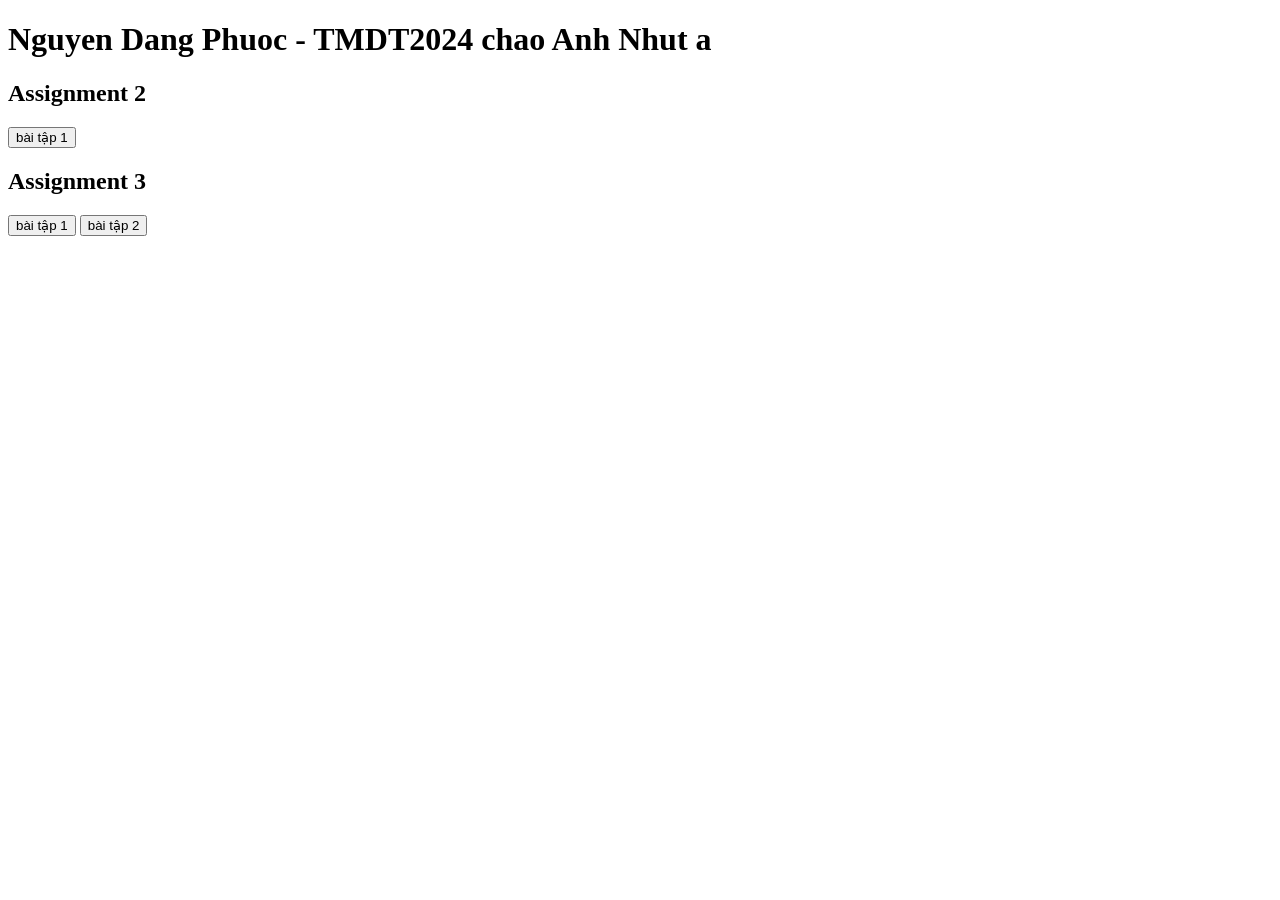
<file: index.html>
<!DOCTYPE html>
<html lang="en">
<head>
    <meta charset="UTF-8">
    <meta name="viewport" content="width=device-width, initial-scale=1.0">
    <title>Document</title>
</head>
<body>
    <h1>Nguyen Dang Phuoc - TMDT2024 chao Anh Nhut a</h1>
    <h2>Assignment 2</h2>
    <button type="button" onclick="window.location.href='Assigment2/index.html'">bài tập 1</button>
    <h2>Assignment 3</h2>
    <button type="button" onclick="window.location.href='Assigment3/excercise1.html'">bài tập 1</button>
    <button type="button" onclick="window.location.href='Assigment3/excercise2.html'">bài tập 2</button>
</body>
</html>
</file>
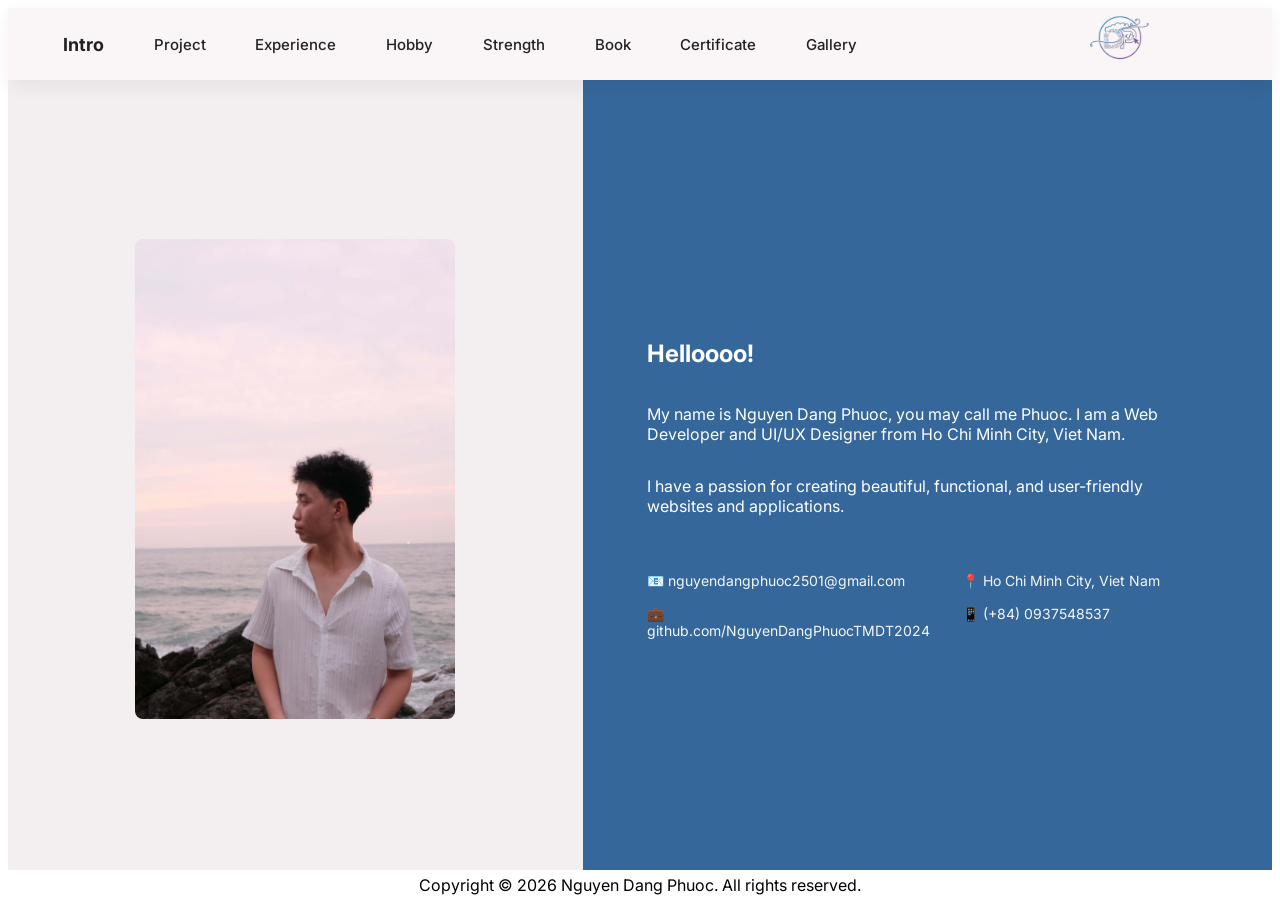
<file: Assigment2/index.html>
<!DOCTYPE html>
<html lang="en">
<head>
    <meta charset="UTF-8">
    <meta name="viewport" content="width=device-width, initial-scale=1.0">
    <link rel="preconnect" href="https://fonts.googleapis.com">
    <link rel="preconnect" href="https://fonts.gstatic.com" crossorigin>
    <link href="https://fonts.googleapis.com/css2?family=Inter:wght@400;500;600;700;800&display=swap" rel="stylesheet">
    <title>Profolio</title>
    <link rel="stylesheet" href="assets/style.css">
    <link rel="icon" type="image/png" href="assets/img/logo.png">
</head>
<body>
    <header>
        <nav class = 'menu'>
            <button onclick="showPage('intro')">Intro</button>
            <button onclick="showPage('project')">Project</button>
            <button onclick="showPage('experience')">Experience</button>
            <button onclick="showPage('hobby')">Hobby</button>
            <button onclick="showPage('strength')">Strength</button>
            <button onclick="showPage('book')">Book</button>
            <button onclick="showPage('certificate')">Certificate</button>
            <button onclick="showPage('gallery')">Gallery</button>
        </nav>
        <img class = 'logo' src="assets/img/logo.png" alt="Logo">
    </header>
    <main id="content"></main>
    <footer>
        <p>Copyright © 2026 Nguyen Dang Phuoc. All rights reserved.</p>
    </footer>
    <script src="assets/script.js"></script>
</body>
</html>
</file>
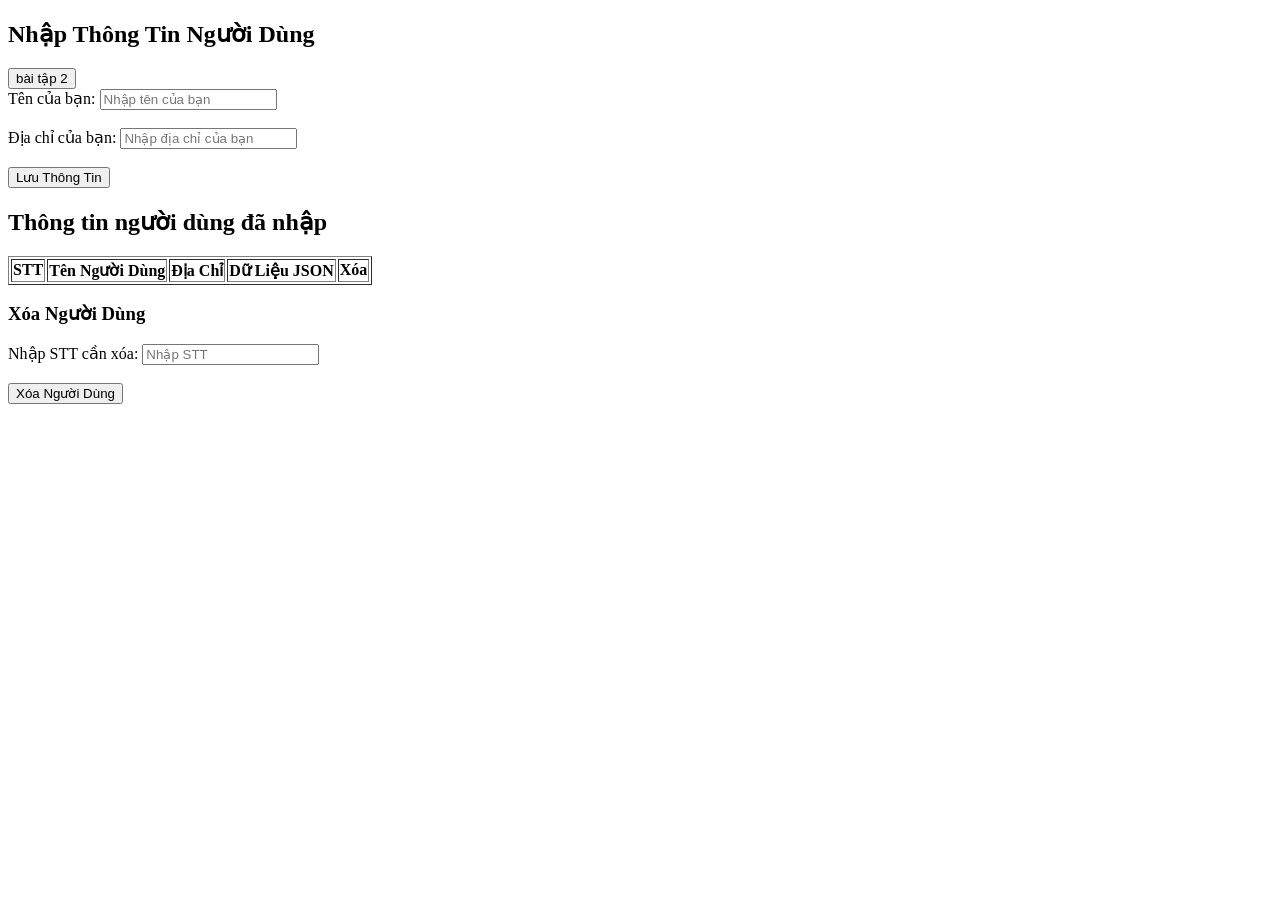
<file: Assigment3/excercise1.html>
<!DOCTYPE html>
<html lang="vi">
<head>
  <meta charset="UTF-8">
  <meta name="viewport" content="width=device-width, initial-scale=1.0">
  <title>Onclick Sự kiện - Lưu thông tin JSON vào Bảng</title>
  <script src="script1.js" defer></script>
  <script src="https://ajax.googleapis.com/ajax/libs/jquery/3.7.1/jquery.min.js"></script>
</head>
<body>

  <h2>Nhập Thông Tin Người Dùng</h2>
  <button onclick="window.location.href='excercise2.html'">bài tập 2</button>

  <!-- Form nhập liệu -->
  <form id="userForm">
    <label for="nameInput">Tên của bạn:</label>
    <input type="text" id="nameInput" placeholder="Nhập tên của bạn"><br><br>

    <label for="addressInput">Địa chỉ của bạn:</label>
    <input type="text" id="addressInput" placeholder="Nhập địa chỉ của bạn"><br><br>

    <button type="button" id="saveButton">Lưu Thông Tin</button>
  </form>

  <h2>Thông tin người dùng đã nhập</h2>

  <!-- Bảng để hiển thị thông tin người dùng -->
  <table border="1" id="userTable">
    <thead>
      <tr>
        <th>STT</th>
        <th>Tên Người Dùng</th>
        <th>Địa Chỉ</th>
        <th>Dữ Liệu JSON</th>
        <th>Xóa</th>
      </tr>
    </thead>
    <tbody>
      <!-- Hàng sẽ được thêm vào đây -->
    </tbody>
  </table>

  <!-- Input để nhập index người dùng cần xóa -->
  <h3>Xóa Người Dùng</h3>
  <label for="deleteIndex">Nhập STT cần xóa:</label>
  <input type="number" id="deleteIndex" placeholder="Nhập STT"><br><br>
  <button type="button" id="deleteButton">Xóa Người Dùng</button>

</body>
</html>
</file>
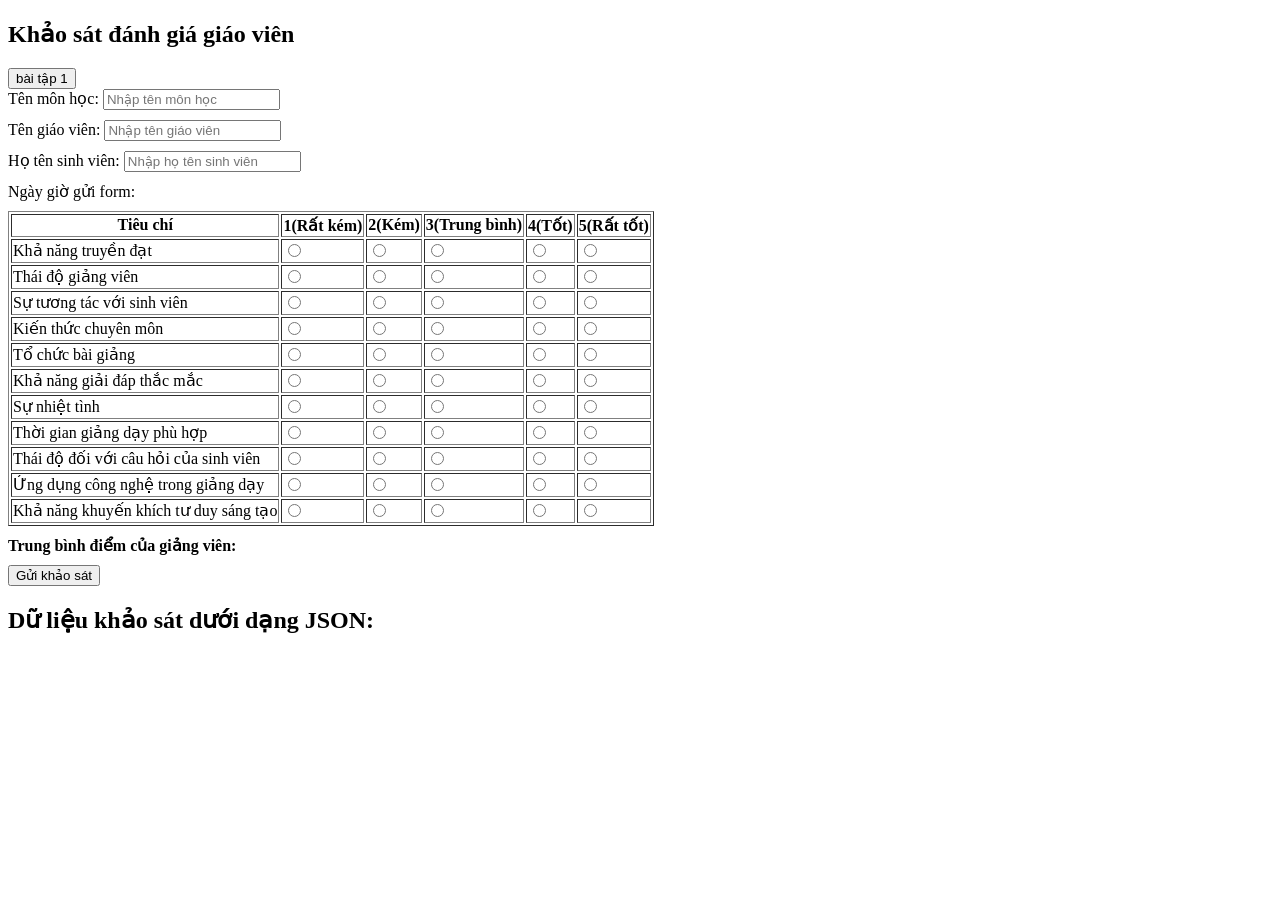
<file: Assigment3/excercise2.html>
<!DOCTYPE html>
<html lang="vi">
<head>
    <meta charset="UTF-8">
    <meta name="viewport" content="width=device-width, initial-scale=1.0">
    <script src="script2.js"></script>
    <title>Khảo sát đánh giá giáo viên</title>
</head>
<body>
    <h2>Khảo sát đánh giá giáo viên</h2>
    <button onclick="window.location.href='excercise1.html'">bài tập 1</button>
    <div style="margin-bottom: 10px;">
        <label for="subjectName">Tên môn học:</label>
        <input id="subjectName" type="text" placeholder="Nhập tên môn học" required>
    </div>
    <div style="margin-bottom: 10px;">
        <label for="teacherName">Tên giáo viên:</label>
        <input id="teacherName" type="text" placeholder="Nhập tên giáo viên" required>
    </div>
    <div style="margin-bottom: 10px;">
        <label for="studentName">Họ tên sinh viên:</label>
        <input id="studentName" type="text" placeholder="Nhập họ tên sinh viên" required>
    </div>
    <div style="margin-bottom: 10px;">
        <label for="submitTime">Ngày giờ gửi form: <span id="date"></span></label>
    </div>

    <table border="1">
        <tr>
            <th>Tiêu chí</th>
            <th>1(Rất kém)</th>
            <th>2(Kém)</th>
            <th>3(Trung bình)</th>
            <th>4(Tốt)</th>
            <th>5(Rất tốt)</th>
        </tr>
        <tr>
            <td>Khả năng truyền đạt</td>
            <td><input type="radio" name="transmission" value="1" onchange="avgScore()"></td>
            <td><input type="radio" name="transmission" value="2" onchange="avgScore()"></td>
            <td><input type="radio" name="transmission" value="3" onchange="avgScore()"></td>
            <td><input type="radio" name="transmission" value="4" onchange="avgScore()"></td>
            <td><input type="radio" name="transmission" value="5" onchange="avgScore()"></td>
        </tr>
        <tr>
            <td>Thái độ giảng viên</td>
            <td><input type="radio" name="attitude" value="1" onchange="avgScore()"></td>
            <td><input type="radio" name="attitude" value="2" onchange="avgScore()"></td>
            <td><input type="radio" name="attitude" value="3" onchange="avgScore()"></td>
            <td><input type="radio" name="attitude" value="4" onchange="avgScore()"></td>
            <td><input type="radio" name="attitude" value="5" onchange="avgScore()"></td>
        </tr>
        <tr>
            <td>Sự tương tác với sinh viên</td>
            <td><input type="radio" name="interaction" value="1" onchange="avgScore()"></td>
            <td><input type="radio" name="interaction" value="2" onchange="avgScore()"></td>
            <td><input type="radio" name="interaction" value="3" onchange="avgScore()"></td>
            <td><input type="radio" name="interaction" value="4" onchange="avgScore()"></td>
            <td><input type="radio" name="interaction" value="5" onchange="avgScore()"></td>
        </tr>
        <tr>
            <td>Kiến thức chuyên môn</td>
            <td><input type="radio" name="knowledge" value="1" onchange="avgScore()"></td>
            <td><input type="radio" name="knowledge" value="2" onchange="avgScore()"></td>
            <td><input type="radio" name="knowledge" value="3" onchange="avgScore()"></td>
            <td><input type="radio" name="knowledge" value="4" onchange="avgScore()"></td>
            <td><input type="radio" name="knowledge" value="5" onchange="avgScore()"></td>
        </tr>
        <tr>
            <td>Tổ chức bài giảng</td>
            <td><input type="radio" name="organization" value="1" onchange="avgScore()"></td>
            <td><input type="radio" name="organization" value="2" onchange="avgScore()"></td>
            <td><input type="radio" name="organization" value="3" onchange="avgScore()"></td>
            <td><input type="radio" name="organization" value="4" onchange="avgScore()"></td>
            <td><input type="radio" name="organization" value="5" onchange="avgScore()"></td>
        </tr>
        <tr>
            <td>Khả năng giải đáp thắc mắc</td>
            <td><input type="radio" name="qna" value="1" onchange="avgScore()"></td>
            <td><input type="radio" name="qna" value="2" onchange="avgScore()"></td>
            <td><input type="radio" name="qna" value="3" onchange="avgScore()"></td>
            <td><input type="radio" name="qna" value="4" onchange="avgScore()"></td>
            <td><input type="radio" name="qna" value="5" onchange="avgScore()"></td>
        </tr>
        <tr>
            <td>Sự nhiệt tình</td>
            <td><input type="radio" name="enthusiasm" value="1" onchange="avgScore()"></td>
            <td><input type="radio" name="enthusiasm" value="2" onchange="avgScore()"></td>
            <td><input type="radio" name="enthusiasm" value="3" onchange="avgScore()"></td>
            <td><input type="radio" name="enthusiasm" value="4" onchange="avgScore()"></td>
            <td><input type="radio" name="enthusiasm" value="5" onchange="avgScore()"></td>
        </tr>
        <tr>
            <td>Thời gian giảng dạy phù hợp</td>
            <td><input type="radio" name="timetable" value="1" onchange="avgScore()"></td>
            <td><input type="radio" name="timetable" value="2" onchange="avgScore()"></td>
            <td><input type="radio" name="timetable" value="3" onchange="avgScore()"></td>
            <td><input type="radio" name="timetable" value="4" onchange="avgScore()"></td>
            <td><input type="radio" name="timetable" value="5" onchange="avgScore()"></td>
        </tr>
        <tr>
            <td>Thái độ đối với câu hỏi của sinh viên</td>
            <td><input type="radio" name="attitudeToStudents" value="1" onchange="avgScore()"></td>
            <td><input type="radio" name="attitudeToStudents" value="2" onchange="avgScore()"></td>
            <td><input type="radio" name="attitudeToStudents" value="3" onchange="avgScore()"></td>
            <td><input type="radio" name="attitudeToStudents" value="4" onchange="avgScore()"></td>
            <td><input type="radio" name="attitudeToStudents" value="5" onchange="avgScore()"></td>
        </tr>
        <tr>
            <td>Ứng dụng công nghệ trong giảng dạy</td>
            <td><input type="radio" name="technology" value="1" onchange="avgScore()"></td>
            <td><input type="radio" name="technology" value="2" onchange="avgScore()"></td>
            <td><input type="radio" name="technology" value="3" onchange="avgScore()"></td>
            <td><input type="radio" name="technology" value="4" onchange="avgScore()"></td>
            <td><input type="radio" name="technology" value="5" onchange="avgScore()"></td>
        </tr>
        <tr>
            <td>Khả năng khuyến khích tư duy sáng tạo</td>
            <td><input type="radio" name="creativity" value="1" onchange="avgScore()"></td>
            <td><input type="radio" name="creativity" value="2" onchange="avgScore()"></td>
            <td><input type="radio" name="creativity" value="3" onchange="avgScore()"></td>
            <td><input type="radio" name="creativity" value="4" onchange="avgScore()"></td>
            <td><input type="radio" name="creativity" value="5" onchange="avgScore()"></td>
        </tr>
    </table>
    <div style="margin-top: 10px;"><b>Trung bình điểm của giảng viên: </b><span id="score"></span></div>
    <button style="margin-top: 10px;" type="submit" onclick="submitForm()">Gửi khảo sát</button>
    <h2>Dữ liệu khảo sát dưới dạng JSON:</h2>
    <div id="jsonData"></div>
</body>
</html>
</file>
<file: Assigment2/assets/style.css>
* {
  font-family: 'Inter', -apple-system, BlinkMacSystemFont, 'Segoe UI', sans-serif;
}
header {
    width: 100%;
    height: 72px;
    box-sizing: border-box;
    display: flex;
    align-items: center;
    justify-content: space-between;
    padding: 0 32px;
    background: #faf6f7;
    box-shadow: 0 6px 18px rgba(0,0,0,0.06);
    position: sticky;
    top: 0;
    z-index: 1000;
}
.logo {
    
    height: 100px;
    width: 20%;
    object-fit: contain;
}
.menu {
    width: 70%;
    display: flex;
    flex-direction: row;
    justify-content: space-around;
    align-items: center;
    gap: 20px;
    padding: 6px 8px;
    box-sizing: border-box;
    background: transparent;
    color: #111;
}
.menu button {
    background: transparent;
    border: none;
    font-size: 15px;
    font-weight: 500;
    color: #222;
    cursor: pointer;
    padding: 6px 0;
}
.menu button:hover {
    opacity: 0.7;
}
.menu button.highlight {
    font-weight: bold;
    font-size: 18px;
}
footer {
    width: 100%;
    height: 30px;
    box-sizing: border-box;
    display: flex;
    flex-direction: row;
    align-items: center;
    justify-content: center;
    background-color: white;
    color: black;
    position: fixed; 
    bottom: 0;
    left: 0;
    padding: 0 20px;
}
.intro {
    min-height: calc(100vh - 72px - 30px);
    display: grid;
    grid-template-columns: 1fr 1.2fr;
}
.intro-left{
    background: #f3eef0;
    display: flex;
    align-items: center;
    justify-content: center;
}
.intro-avatar {
    width: 320px;
    max-width: 80%;
    border-radius: 8px;
}
.intro-right {
    background: #35679a;
    color: white;
    padding: 80px 64px;
    display: flex;
    flex-direction: column;
    justify-content: center;
}
.intro-contact {
    margin-top: 40px;
    display: grid;
    grid-template-columns: 1fr 1fr;
    gap: 16px 32px;
}
.contact-item {
    font-size: 14px;
    opacity: 0.95;
}
.avatar {
    width: 320px;
    max-width: 90%;
    height: auto;
    object-fit: cover;
    border-radius: 50%;
    box-shadow: 0 12px 30px rgba(0,0,0,0.25);
    border: 6px solid #ffffff;
    transition: transform 0.3s ease, box-shadow 0.3s ease;
    display: block;
}
.projects{
    display:flex;
    flex-direction: row;
    justify-content: space-between;
    box-sizing: border-box;
    padding: 20px;
}
.first-project{
    width: 45%;
    height: auto;
    background: #faf6f7;
    border-radius: 16px;
    border: solid 2px black;
    padding: 28px;
    box-shadow: 0 10px 30px rgba(0,0,0,0.06);
    transition: transform 0.25s ease, box-shadow 0.25s ease;
}
.second-project{
    width: 45%;
    height: auto;
    background: #35679a;
    color: white;
    border-radius: 16px;
    border: solid 2px black;
    padding: 28px;
    box-shadow: 0 10px 30px rgba(0,0,0,0.06);
    transition: transform 0.25s ease, box-shadow 0.25s ease;
}
.experience{
    width: 95%;
    height: auto;
    background: #faf6f7;
    border-radius: 16px;
    border: solid 2px black;
    padding: 28px;
    box-shadow: 0 10px 30px rgba(0,0,0,0.06);
    transition: transform 0.25s ease, box-shadow 0.25s ease;
    margin-top: 20px;
    margin-left: 10px;
}
.experience-skills{
    margin-top: 12px;
    gap: 12px;
    border: solid 4px black;
    box-sizing: border-box;
    border-radius: 16px;
    width: 40%;
    padding: 15px;
    background: #35679a;
    color: white;
}
.hobbies{
    display:flex;
    flex-direction: row;
    justify-content: space-between;
    flex-wrap: wrap;
    box-sizing: border-box;
    padding: 20px;
}
.hobby-item {
    width: 43%;
    height: auto;
    background: #faf6f7;
    border-radius: 16px;
    border: solid 2px black;
    padding: 28px;
    box-shadow: 0 10px 30px rgba(0,0,0,0.06);
    transition: transform 0.25s ease, box-shadow 0.25s ease;
    margin: 20px;
}
.strength{
    display:flex;
    flex-direction: row;
    flex-wrap:wrap;
    justify-content: space-between;
    box-sizing: border-box;
    padding: 20px;
}
.strength-items {
    width: 43%;
    height: auto;
    background: #faf6f7;
    border-radius: 16px;
    margin-bottom: 20px;
    padding: 28px;
    box-shadow: 0 10px 30px rgba(0,0,0,0.06);
    transition: transform 0.25s ease, box-shadow 0.25s ease
}
.book{
    width: 95%;
    height: auto;
    background: #faf6f7;
    border-radius: 16px;
    border: solid 2px black;
    padding: 28px;
    box-shadow: 0 10px 30px rgba(0,0,0,0.06);
    transition: transform 0.25s ease, box-shadow 0.25s ease;
    margin-top: 20px;
    margin-left: 10px;
}
.book-images {
    display: flex;
    gap: 20px;
    margin-top: 20px;
    justify-content: center;
    align-items: flex-start;
    flex-wrap: wrap;
}
.book-images img {
    width: 220px;
    height: 320px;
    object-fit: cover;
    border-radius: 8px;
    box-shadow: 0 10px 25px rgba(0,0,0,0.15);
    transition: transform 0.25s ease, box-shadow 0.25s ease;
    border: 2px solid #ffffff;
    background: #ffffff;
}
.certificate{
    width: 95%;
    height: auto;
    background: #faf6f7;
    border-radius: 16px;
    border: solid 2px black;
    padding: 28px;
    box-shadow: 0 10px 30px rgba(0,0,0,0.06);
    transition: transform 0.25s ease, box-shadow 0.25s ease;
    margin-top: 20px;
    margin-left: 10px;
    display: flex;
    flex-direction: column;
    align-items: flex-start;
    align-content: center;
}
.photo-grid {
    display: flex;
    flex-direction: row;
    justify-content: space-around;
    gap: 20px;
    margin-top: 20px;
    justify-items: center;
    align-items: stretch;
}
.photo-grid img {
    width: 240px;
    max-width: 100%;
    aspect-ratio: 9 / 16;
    object-fit: cover;
    border-radius: 10px;
    box-shadow: 0 12px 30px rgba(0,0,0,0.12);
    transition: transform 0.25s ease, box-shadow 0.25s ease;
    border: 3px solid #ffffff;
    background: #ffffff;
}
</file>
